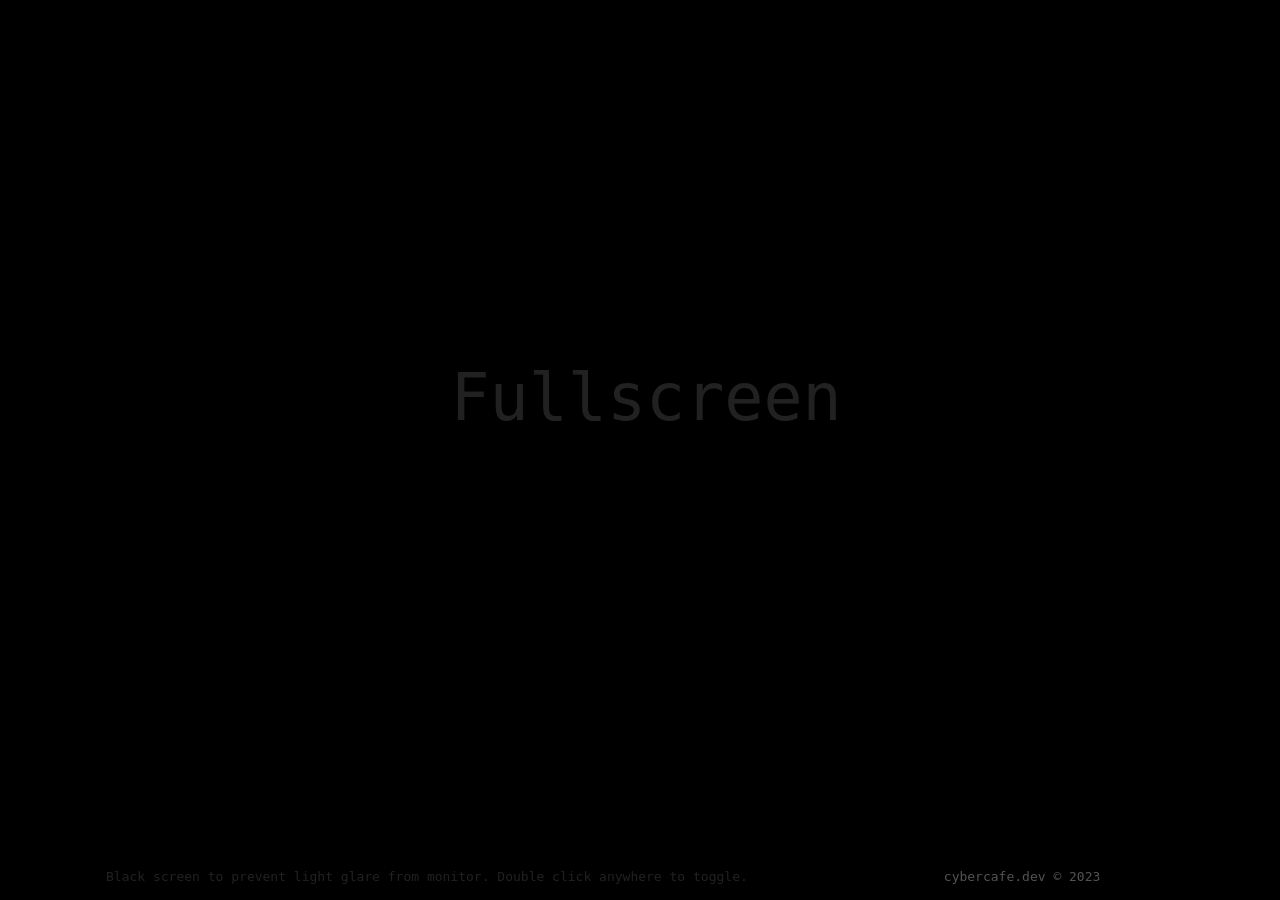
<file: black/index.html>
<!DOCTYPE html>
<html ondblclick="toggleFullScreen()">
<head>
  <title>Black Background Page</title>
  <script>
    /* Get the documentElement (<html>) to display the page in fullscreen */
    var elem = document.documentElement;

    /* View in fullscreen */
    function openFullscreen() {
      if (document.fullscreenEnabled) {
        elem.requestFullscreen();
      } else if (elem.webkitRequestFullscreen) { /* Safari */
        elem.webkitRequestFullscreen();
      } else if (elem.msRequestFullscreen) { /* IE11 */
        elem.msRequestFullscreen();
      }
      toggleButton("open", true);
      toggleButton("close", false);
    }

    /* Close fullscreen */
    function closeFullscreen() {
      if (document.exitFullscreen) {
        document.exitFullscreen();
      } else if (document.webkitExitFullscreen) { /* Safari */
        document.webkitExitFullscreen();
      } else if (document.msExitFullscreen) { /* IE11 */
        document.msExitFullscreen();
      }
      toggleButton("open", false);
      toggleButton("close", true);
    }

    function toggleFullScreen() {
      if (document.fullscreenElement) {
        closeFullscreen();
      } else {
        openFullscreen();
      }
    }
    function toggleButton(button, hide) {
      let btn = document.getElementById(button);
      if (hide) {
        btn.classList.add("hide");
      } else {
        btn.classList.remove("hide");
      }
    }

  </script>
  <style>
    body {
      background-color: black;
      color: white;
      -webkit-user-select: none; /* Safari */
      -ms-user-select: none; /* IE 10 and IE 11 */
      user-select: none; /* Standard syntax */
    }
    .footer {
      cursor: pointer;
      color: #545454;
      position: absolute;
      bottom: 16px;
      opacity: .4;
      width: 93%;
      display: flex;
      font-family: monospace;
      justify-content: space-around;
    }
    .footer:hover {
      opacity: .5;
    }
    .footer a {
      color: #cfcfcf;
      text-decoration: none;
    }
    .button {
      cursor: pointer;
      color: #545454;
      margin: auto;
      width: 30%;
      text-align: center;
      opacity: .4;
      font-size: 5em;
      font-family: monospace;
    }
    .button:hover {
      opacity: .5;
    }
    .wrapper {
      margin-top: 40vh;
    }
    .hide {
      display: none;
    }
  </style>
</head>
<body >
<div class="wrapper">
  <div id="open" class="button" onclick="openFullscreen()">Fullscreen</div>
  <div id="close" class="button hide" onclick="closeFullscreen()">Exit fullscreen</div>
</div>
<div class="footer">
  <div class="info">Black screen to prevent light glare from monitor. Double click anywhere to toggle.</div>
  <div><a href="https://cybercafe.dev">cybercafe.dev © 2023</a></div>
</div>
</body>
</html>
</file>
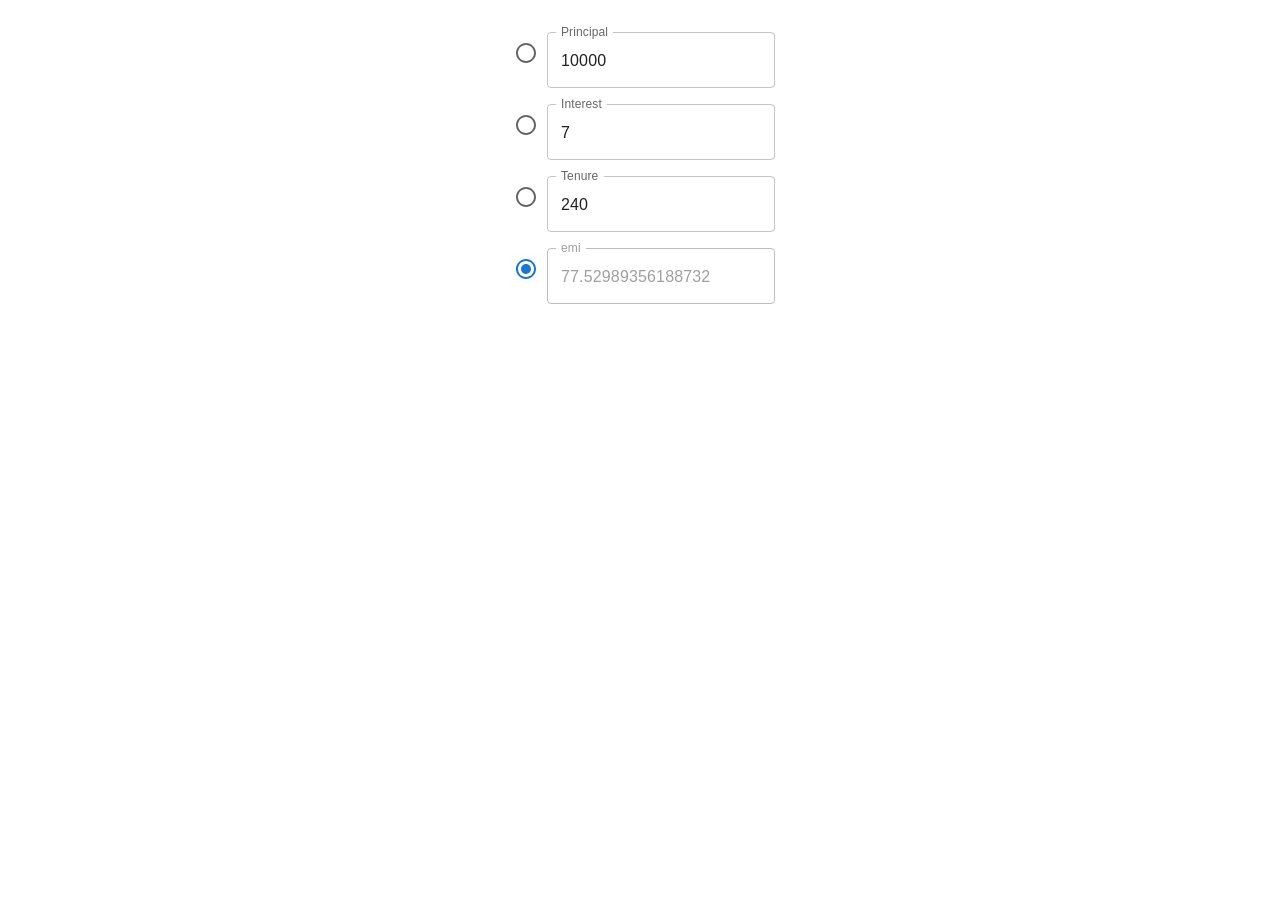
<file: emi-calculator/index.html>
<!doctype html><html lang="en"><head><meta charset="utf-8"/><link rel="icon" href="./favicon.ico"/><meta name="viewport" content="width=device-width,initial-scale=1"/><meta name="theme-color" content="#000000"/><meta name="description" content="Web site created using create-react-app"/><link rel="apple-touch-icon" href="./logo192.png"/><link rel="manifest" href="./manifest.json"/><title>React App</title><script defer="defer" src="./static/js/main.d7b1685e.js"></script><link href="./static/css/main.073c9b0a.css" rel="stylesheet"></head><body><noscript>You need to enable JavaScript to run this app.</noscript><div id="root"></div></body></html>
</file>
<file: emi-calculator/static/css/main.073c9b0a.css>
body{-webkit-font-smoothing:antialiased;-moz-osx-font-smoothing:grayscale;font-family:-apple-system,BlinkMacSystemFont,Segoe UI,Roboto,Oxygen,Ubuntu,Cantarell,Fira Sans,Droid Sans,Helvetica Neue,sans-serif;margin:0}code{font-family:source-code-pro,Menlo,Monaco,Consolas,Courier New,monospace}.App{text-align:center}.App-logo{height:40vmin;pointer-events:none}@media (prefers-reduced-motion:no-preference){.App-logo{-webkit-animation:App-logo-spin 20s linear infinite;animation:App-logo-spin 20s linear infinite}}.App-header{align-items:center;background-color:#282c34;color:#fff;display:flex;flex-direction:column;font-size:calc(10px + 2vmin);justify-content:center;min-height:100vh}.App-link{color:#61dafb}@-webkit-keyframes App-logo-spin{0%{-webkit-transform:rotate(0deg);transform:rotate(0deg)}to{-webkit-transform:rotate(1turn);transform:rotate(1turn)}}@keyframes App-logo-spin{0%{-webkit-transform:rotate(0deg);transform:rotate(0deg)}to{-webkit-transform:rotate(1turn);transform:rotate(1turn)}}
/*# sourceMappingURL=main.073c9b0a.css.map*/
</file>
